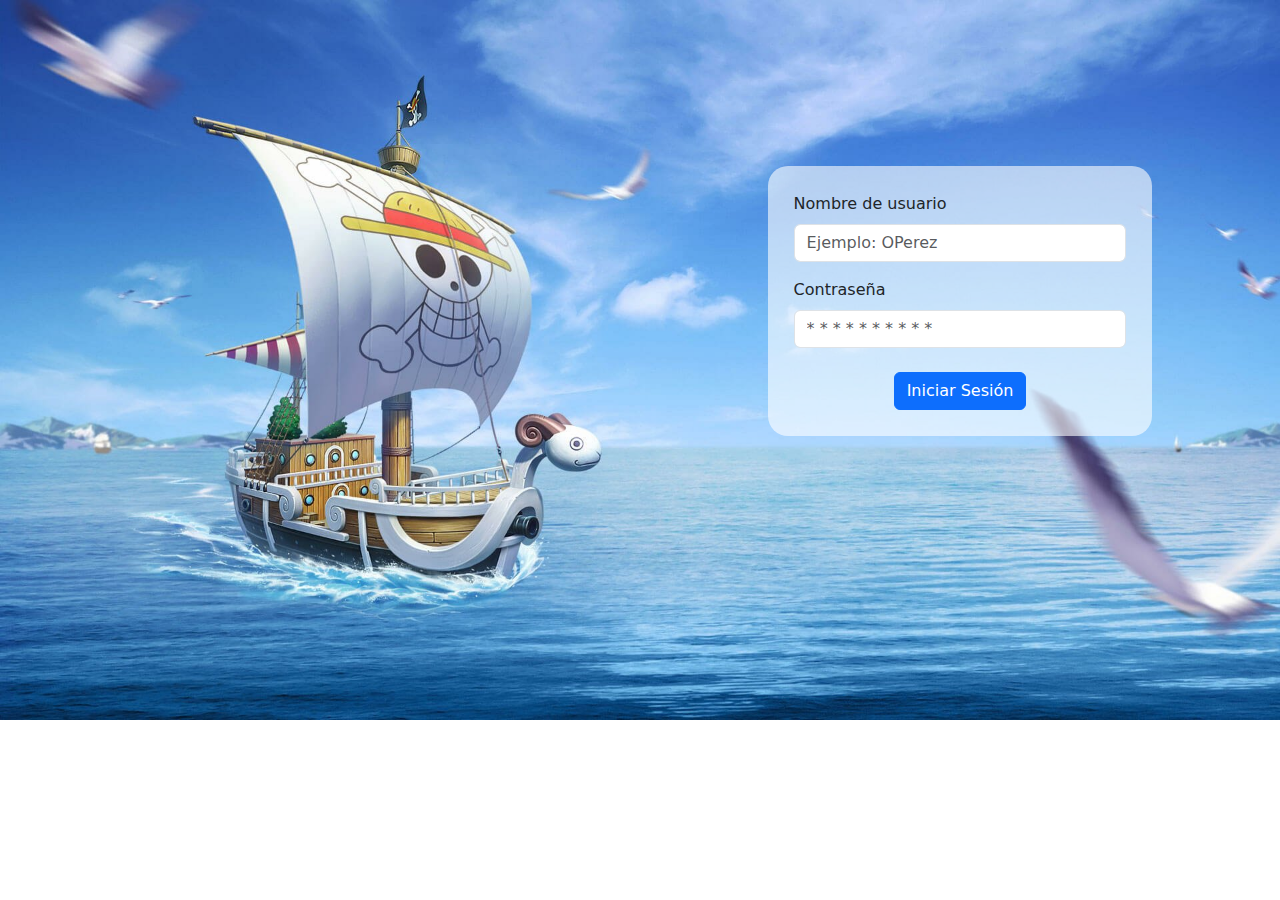
<file: pirates_front/index.html>
<!DOCTYPE html>
<html lang="es-CO">
<head>
    <!-- metas -->
    <meta charset="UTF-8">
    <meta name="viewport" content="width=device-width, initial-scale=1.0">
    <meta name="description" content="Aplicación web en la que los usuarios pueden crear su propia tripulación de piratas a partir de personajes de One Piece.">
    <meta name="keywords" content="HTML, CSS, JavaScript, Web Development">
    <meta name="author" content="Julián David Caicedo Bravo">

    <!-- css -->
    <link rel="stylesheet" href="./css/login.css">
    <link href="https://cdn.jsdelivr.net/npm/bootstrap@5.3.3/dist/css/bootstrap.min.css" rel="stylesheet" integrity="sha384-QWTKZyjpPEjISv5WaRU9OFeRpok6YctnYmDr5pNlyT2bRjXh0JMhjY6hW+ALEwIH" crossorigin="anonymous">

    <!-- favicon -->
    <link rel="shortcut icon" href="./img/ico.png" type="image/x-icon">

    <!-- jquery -->
    <script src="https://code.jquery.com/jquery-3.7.1.js" integrity="sha256-eKhayi8LEQwp4NKxN+CfCh+3qOVUtJn3QNZ0TciWLP4=" crossorigin="anonymous"></script>

    <!-- js -->
    <script src="https://cdn.jsdelivr.net/npm/bootstrap@5.3.3/dist/js/bootstrap.bundle.min.js" integrity="sha384-YvpcrYf0tY3lHB60NNkmXc5s9fDVZLESaAA55NDzOxhy9GkcIdslK1eN7N6jIeHz" crossorigin="anonymous"></script>
    <script src="./js/login.js"></script>

    <title> Iniciar Sesión </title>
</head>
<body>
    <form onsubmit="return validarLogin(this)">
        <div class="mb-3">
            <label for="username" class="form-label"> Nombre de usuario </label>
            <input type="text" name="username" id="username" autocomplete="off" class="form-control" required placeholder="Ejemplo: OPerez">
        </div>
        <div class="mb-4">
            <label for="password" class="form-label"> Contraseña </label>
            <input type="password" name="password" id="password" autocomplete="off" class="form-control" required placeholder="* * * * * * * * * *">
        </div>
        <div class="d-flex justify-content-center">
            <input type="submit" class="btn btn-primary" value="Iniciar Sesión">
        </div>
    </form>
</body>
</html>
</file>
<file: pirates_front/css/login.css>
/* 
    HTMLS
*/
body {
    background: url('../img/bg_login.jpg') no-repeat;
    background-size: cover;
}

form {
    margin: 13% 60%;
    display: flex;
    flex-direction: column;
    width: 30%;
    padding: 2%;
    background: rgba(255, 255, 255, 0.6);
    border-radius: 20px;
}

input, textarea, select {
    outline: none;
}
</file>
